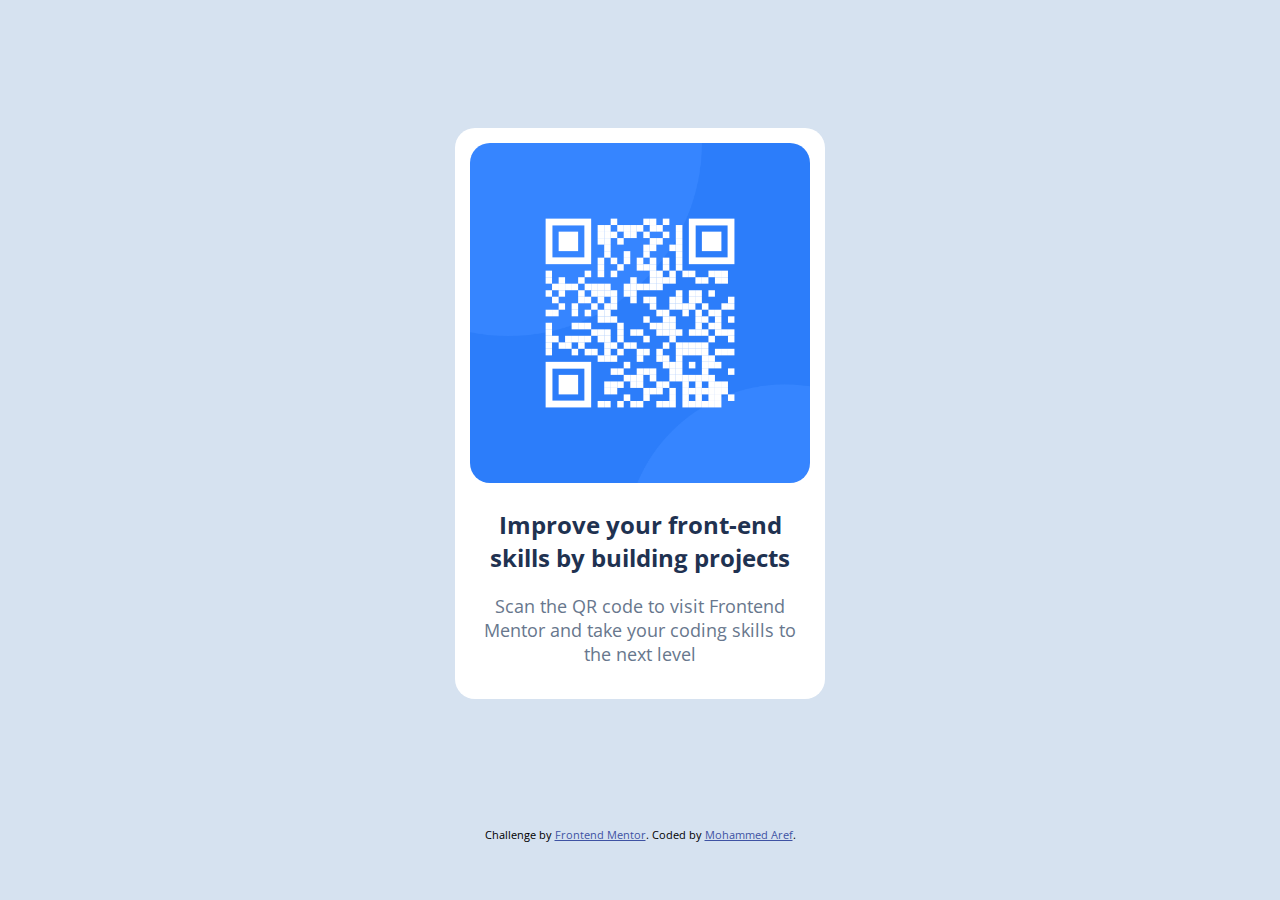
<file: index.html>
<!DOCTYPE html>
<html lang="en">
<head>
  <meta charset="UTF-8">
  <meta name="viewport" content="width=device-width, initial-scale=1.0"> <!-- displays site properly based on user's device -->

  <link rel="icon" type="image/png" sizes="32x32" href="./images/favicon-32x32.png">
  
  <title>Frontend Mentor | QR code component</title>

  <!-- Feel free to remove these styles or customise in your own stylesheet 👍 -->
  <style>
    .attribution { font-size: 11px; text-align: center; margin-top:10% ;}
    .attribution a { color: hsl(228, 45%, 44%); }
  </style>

  <!-- Main Style File -->
   <link rel="stylesheet" href="../style.css" > 

   <!-- Open Sans Font -->
   <link rel="preconnect" href="https://fonts.googleapis.com">
  <link rel="preconnect" href="https://fonts.gstatic.com" crossorigin>
  <link href="https://fonts.googleapis.com/css2?family=Open+Sans:ital,wght@0,300..800;1,300..800&display=swap" rel="stylesheet">
  


</head>
<body>

  <div class="card">
    <img class="card-img" src="../qr-code-component-main/images/image-qr-code.png" > 
    <h2> Improve your front-end skills by building projects</h2>
    <p>Scan the QR code to visit Frontend Mentor and take your coding skills to the next level</p>
  </div>


  <div class="attribution">
    Challenge by <a href="https://www.frontendmentor.io?ref=challenge" target="_blank">Frontend Mentor</a>. 
    Coded by <a href="https://www.frontendmentor.io/profile/MohammedAref11" target="_blank">Mohammed Aref</a>.
  </div>
</body>
</html>
</file>
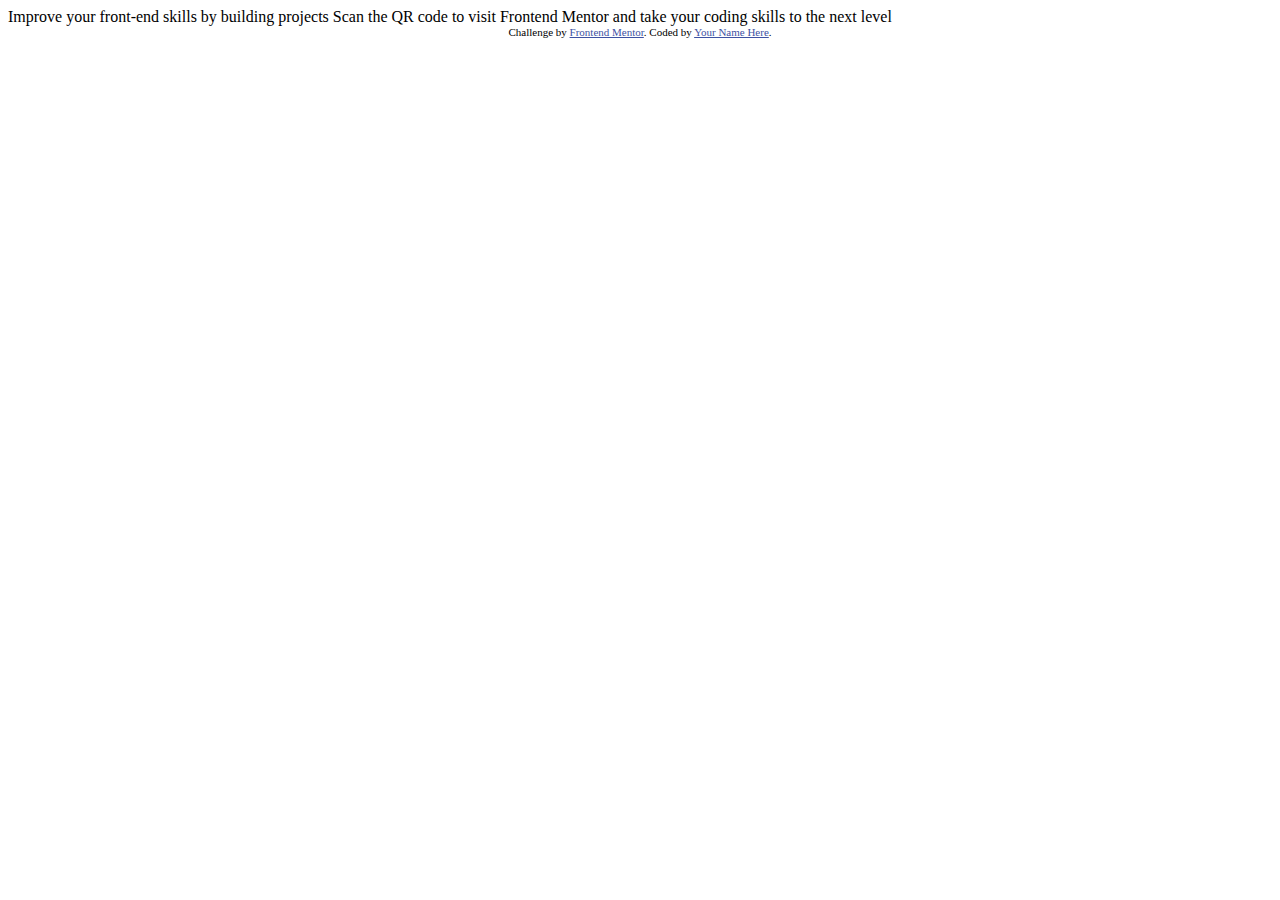
<file: qr-code-component-main/index.html>
<!DOCTYPE html>
<html lang="en">
<head>
  <meta charset="UTF-8">
  <meta name="viewport" content="width=device-width, initial-scale=1.0"> <!-- displays site properly based on user's device -->

  <link rel="icon" type="image/png" sizes="32x32" href="./images/favicon-32x32.png">
  
  <title>Frontend Mentor | QR code component</title>

  <!-- Feel free to remove these styles or customise in your own stylesheet 👍 -->
  <style>
    .attribution { font-size: 11px; text-align: center; }
    .attribution a { color: hsl(228, 45%, 44%); }
  </style>
</head>
<body>

  Improve your front-end skills by building projects

  Scan the QR code to visit Frontend Mentor and take your coding skills to the next level
  
  <div class="attribution">
    Challenge by <a href="https://www.frontendmentor.io?ref=challenge" target="_blank">Frontend Mentor</a>. 
    Coded by <a href="#">Your Name Here</a>.
  </div>
</body>
</html>
</file>
<file: style.css>
body { 
    background-color:  hsl(212, 45%, 89%); 
    font-family:"Open Sans", sans-serif; 
    margin: 0;
    padding: 0;
}


.card { 
    background-color: hsl(0, 0%, 100%); 
    width: 340px;
    border-radius: 20px;
    padding: 15px;
    margin: auto;
    margin-top: 10%;
    text-align: center;
}

.card-img { 
    width: 340px;
    border-radius: 20px;
}

.card h2 { 
    color: hsl(218, 44%, 22%);
    font-weight: 700;
}

.card p { 
    font-size: 18px;
    color: hsl(216, 15%, 48%);
}
</file>
